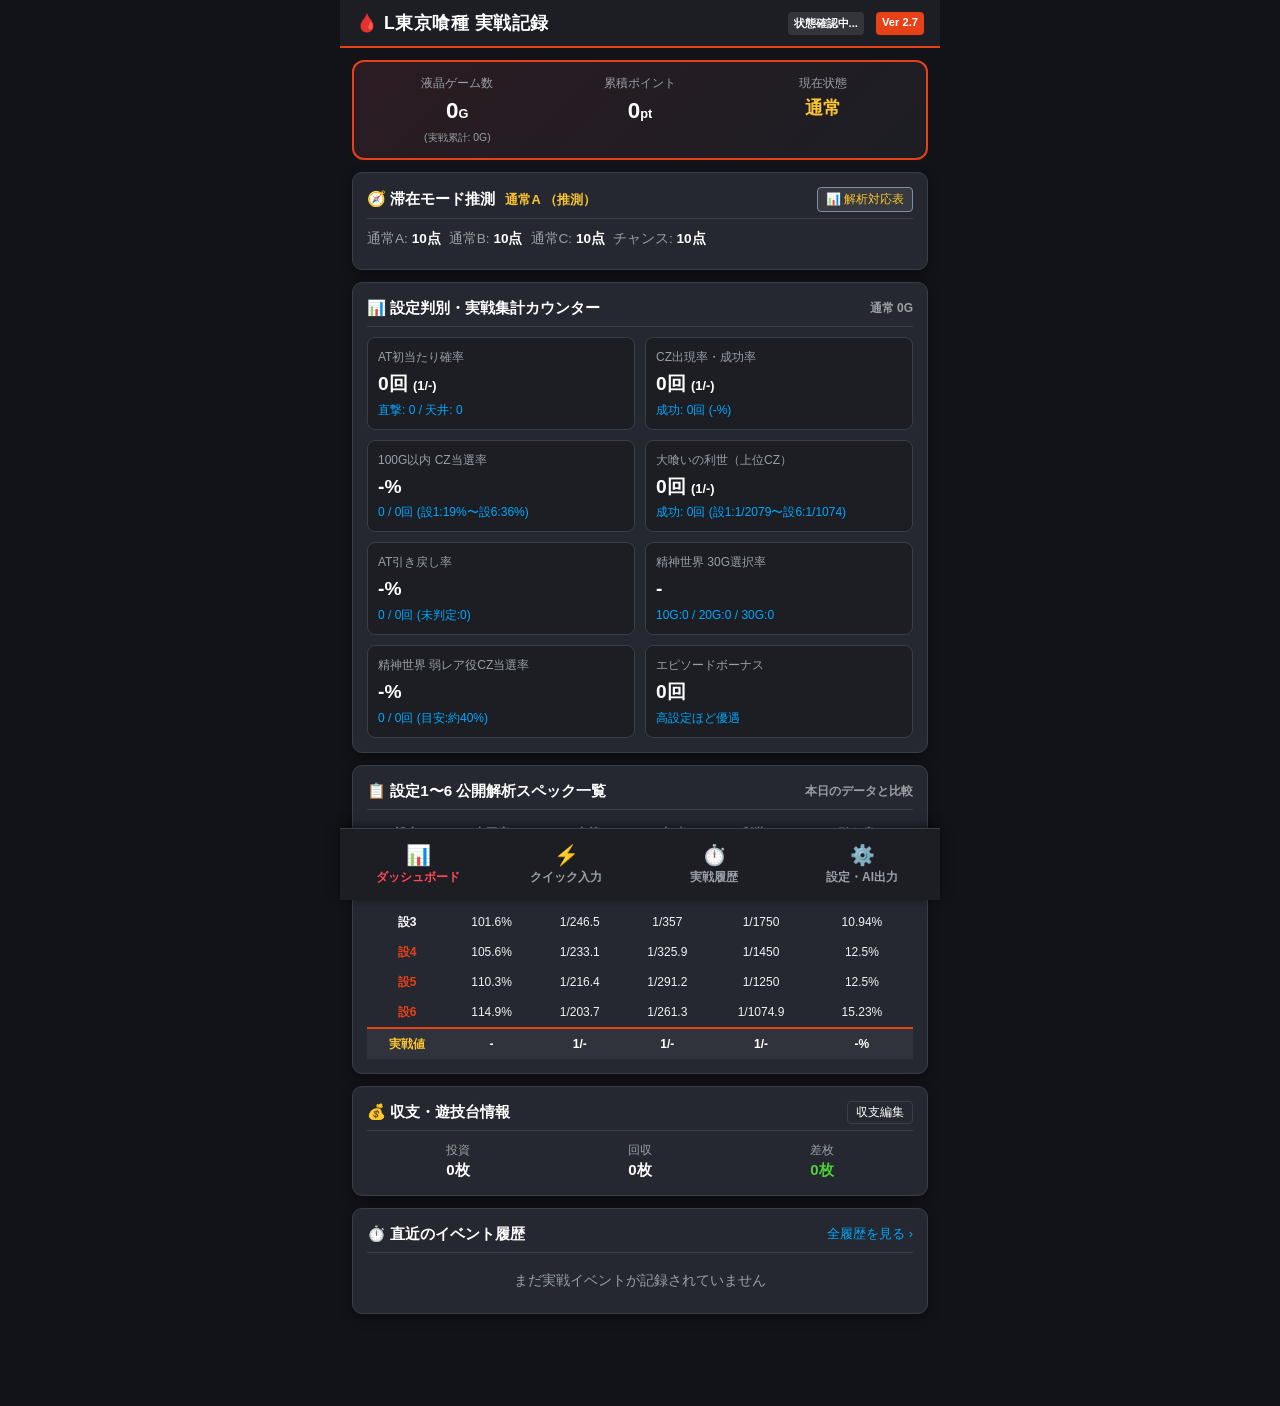
<file: index.html>
<!DOCTYPE html>
<html lang="ja">
<head>
  <meta charset="UTF-8">
  <meta name="viewport" content="width=device-width, initial-scale=1.0, maximum-scale=1.0, user-scalable=no, viewport-fit=cover">
  <title>L東京喰種 実戦記録・設定分析</title>
  <link rel="manifest" href="./manifest.json">
  <meta name="theme-color" content="#121318">
  <meta name="apple-mobile-web-app-capable" content="yes">
  <meta name="apple-mobile-web-app-status-bar-style" content="black-translucent">
  <meta name="apple-mobile-web-app-title" content="東京喰種実戦">
  <link rel="stylesheet" href="./css/style.css">
</head>
<body>
  <div id="app">
    <!-- ヘッダー -->
    <header>
      <div class="header-title">
        <span>🩸 L東京喰種 実戦記録</span>
      </div>
      <div class="header-actions">
        <span class="header-badge" id="pwa-status-badge" style="cursor:pointer;font-size:0.7rem;padding:3px 6px;border-radius:4px;background:rgba(255,255,255,0.1);margin-right:4px;">状態確認中...</span>
        <span class="header-badge" id="app-version-badge">Ver 2.7</span>
      </div>
    </header>

    <!-- メインコンテンツ -->
    <main>
      <!-- タブ1: 実戦ダッシュボード -->
      <section id="view-dashboard" class="view-section active"></section>

      <!-- タブ2: クイック片手入力 -->
      <section id="view-quick-input" class="view-section"></section>

      <!-- タブ3: 時系列履歴タイムライン -->
      <section id="view-history" class="view-section"></section>

      <!-- タブ4: 設定・AI連携・データ管理 -->
      <section id="view-settings" class="view-section"></section>
    </main>

    <!-- 下部固定ボトムナビゲーションバー（親指で操作しやすい配置） -->
    <nav class="bottom-nav">
      <button class="nav-item active" data-tab="tab-dashboard">
        <div class="nav-icon">📊</div>
        <div>ダッシュボード</div>
      </button>
      <button class="nav-item" data-tab="tab-quick-input">
        <div class="nav-icon">⚡</div>
        <div>クイック入力</div>
      </button>
      <button class="nav-item" data-tab="tab-history">
        <div class="nav-icon">⏱️</div>
        <div>実戦履歴</div>
      </button>
      <button class="nav-item" data-tab="tab-settings">
        <div class="nav-icon">⚙️</div>
        <div>設定・AI出力</div>
      </button>
    </nav>
  </div>

  <!-- トースト通知用要素 -->
  <div id="global-toast" class="toast"></div>

  <!-- モーダルウィンドウ共通オーバーレイ -->
  <div id="global-modal-overlay" class="modal-overlay">
    <div id="global-modal-content" class="modal-content"></div>
  </div>

  <!-- アプリケーションエントリーポイント -->
  <script type="module" src="./js/app.js?v=20261104_2000"></script>
</body>
</html>
</file>
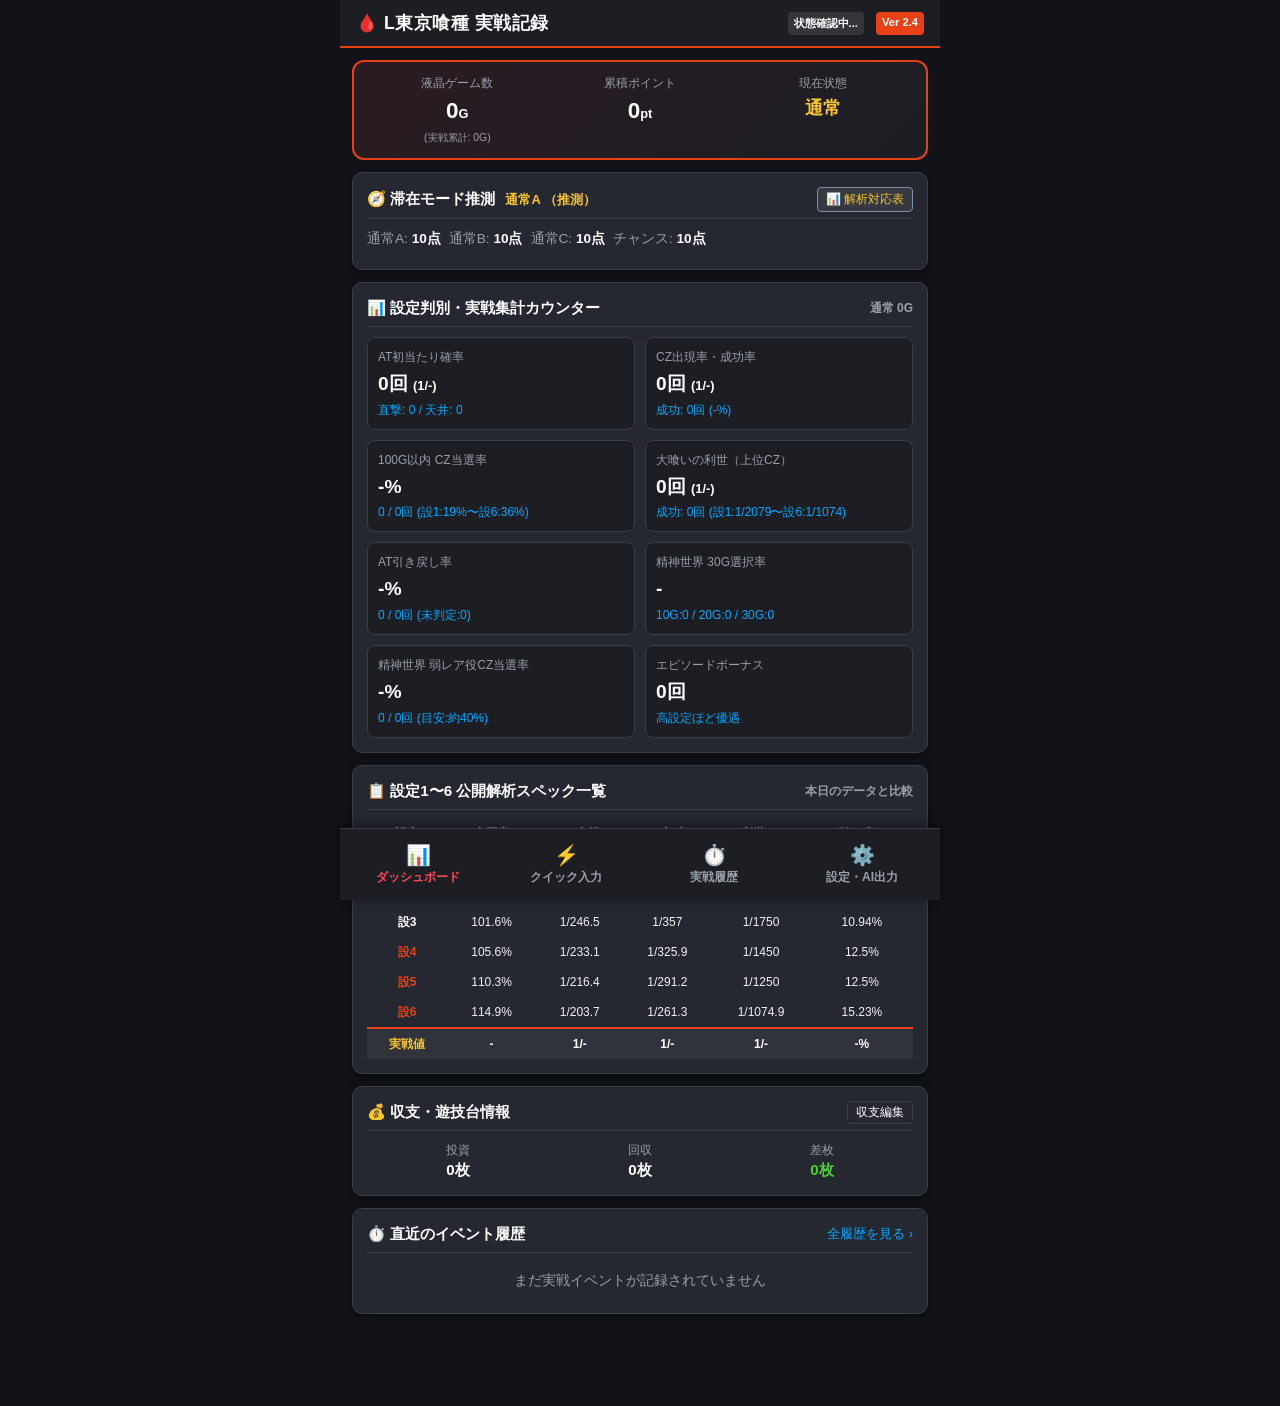
<file: index_backup_20261104_v2_5.html>
<!DOCTYPE html>
<html lang="ja">
<head>
  <meta charset="UTF-8">
  <meta name="viewport" content="width=device-width, initial-scale=1.0, maximum-scale=1.0, user-scalable=no, viewport-fit=cover">
  <title>L東京喰種 実戦記録・設定分析</title>
  <link rel="manifest" href="./manifest.json">
  <meta name="theme-color" content="#121318">
  <meta name="apple-mobile-web-app-capable" content="yes">
  <meta name="apple-mobile-web-app-status-bar-style" content="black-translucent">
  <meta name="apple-mobile-web-app-title" content="東京喰種実戦">
  <link rel="stylesheet" href="./css/style.css">
</head>
<body>
  <div id="app">
    <!-- ヘッダー -->
    <header>
      <div class="header-title">
        <span>🩸 L東京喰種 実戦記録</span>
      </div>
      <div class="header-actions">
        <span class="header-badge" id="pwa-status-badge" style="cursor:pointer;font-size:0.7rem;padding:3px 6px;border-radius:4px;background:rgba(255,255,255,0.1);margin-right:4px;">状態確認中...</span>
        <span class="header-badge" id="app-version-badge">Ver 2.4</span>
      </div>
    </header>

    <!-- メインコンテンツ -->
    <main>
      <!-- タブ1: 実戦ダッシュボード -->
      <section id="view-dashboard" class="view-section active"></section>

      <!-- タブ2: クイック片手入力 -->
      <section id="view-quick-input" class="view-section"></section>

      <!-- タブ3: 時系列履歴タイムライン -->
      <section id="view-history" class="view-section"></section>

      <!-- タブ4: 設定・AI連携・データ管理 -->
      <section id="view-settings" class="view-section"></section>
    </main>

    <!-- 下部固定ボトムナビゲーションバー（親指で操作しやすい配置） -->
    <nav class="bottom-nav">
      <button class="nav-item active" data-tab="tab-dashboard">
        <div class="nav-icon">📊</div>
        <div>ダッシュボード</div>
      </button>
      <button class="nav-item" data-tab="tab-quick-input">
        <div class="nav-icon">⚡</div>
        <div>クイック入力</div>
      </button>
      <button class="nav-item" data-tab="tab-history">
        <div class="nav-icon">⏱️</div>
        <div>実戦履歴</div>
      </button>
      <button class="nav-item" data-tab="tab-settings">
        <div class="nav-icon">⚙️</div>
        <div>設定・AI出力</div>
      </button>
    </nav>
  </div>

  <!-- トースト通知用要素 -->
  <div id="global-toast" class="toast"></div>

  <!-- モーダルウィンドウ共通オーバーレイ -->
  <div id="global-modal-overlay" class="modal-overlay">
    <div id="global-modal-content" class="modal-content"></div>
  </div>

  <!-- アプリケーションエントリーポイント -->
  <script type="module" src="./js/app.js?v=20261104_0051"></script>
</body>
</html>
</file>
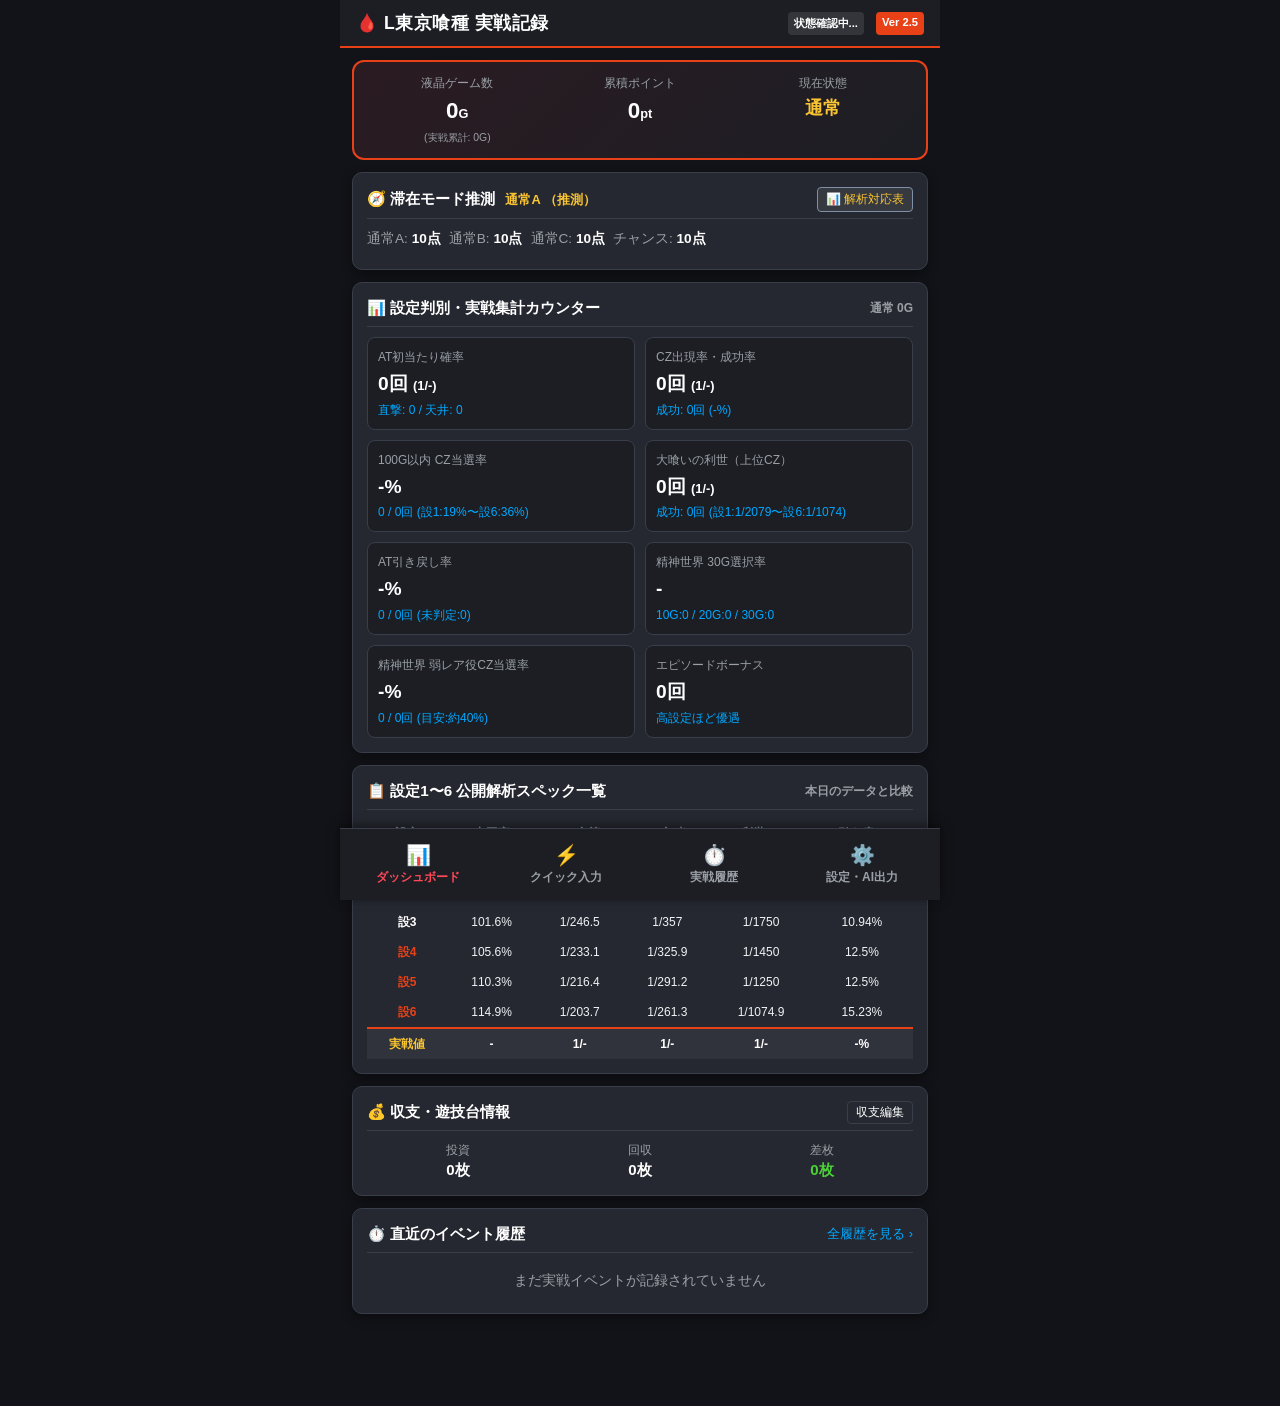
<file: index_backup_20261104_v2_6.html>
<!DOCTYPE html>
<html lang="ja">
<head>
  <meta charset="UTF-8">
  <meta name="viewport" content="width=device-width, initial-scale=1.0, maximum-scale=1.0, user-scalable=no, viewport-fit=cover">
  <title>L東京喰種 実戦記録・設定分析</title>
  <link rel="manifest" href="./manifest.json">
  <meta name="theme-color" content="#121318">
  <meta name="apple-mobile-web-app-capable" content="yes">
  <meta name="apple-mobile-web-app-status-bar-style" content="black-translucent">
  <meta name="apple-mobile-web-app-title" content="東京喰種実戦">
  <link rel="stylesheet" href="./css/style.css">
</head>
<body>
  <div id="app">
    <!-- ヘッダー -->
    <header>
      <div class="header-title">
        <span>🩸 L東京喰種 実戦記録</span>
      </div>
      <div class="header-actions">
        <span class="header-badge" id="pwa-status-badge" style="cursor:pointer;font-size:0.7rem;padding:3px 6px;border-radius:4px;background:rgba(255,255,255,0.1);margin-right:4px;">状態確認中...</span>
        <span class="header-badge" id="app-version-badge">Ver 2.5</span>
      </div>
    </header>

    <!-- メインコンテンツ -->
    <main>
      <!-- タブ1: 実戦ダッシュボード -->
      <section id="view-dashboard" class="view-section active"></section>

      <!-- タブ2: クイック片手入力 -->
      <section id="view-quick-input" class="view-section"></section>

      <!-- タブ3: 時系列履歴タイムライン -->
      <section id="view-history" class="view-section"></section>

      <!-- タブ4: 設定・AI連携・データ管理 -->
      <section id="view-settings" class="view-section"></section>
    </main>

    <!-- 下部固定ボトムナビゲーションバー（親指で操作しやすい配置） -->
    <nav class="bottom-nav">
      <button class="nav-item active" data-tab="tab-dashboard">
        <div class="nav-icon">📊</div>
        <div>ダッシュボード</div>
      </button>
      <button class="nav-item" data-tab="tab-quick-input">
        <div class="nav-icon">⚡</div>
        <div>クイック入力</div>
      </button>
      <button class="nav-item" data-tab="tab-history">
        <div class="nav-icon">⏱️</div>
        <div>実戦履歴</div>
      </button>
      <button class="nav-item" data-tab="tab-settings">
        <div class="nav-icon">⚙️</div>
        <div>設定・AI出力</div>
      </button>
    </nav>
  </div>

  <!-- トースト通知用要素 -->
  <div id="global-toast" class="toast"></div>

  <!-- モーダルウィンドウ共通オーバーレイ -->
  <div id="global-modal-overlay" class="modal-overlay">
    <div id="global-modal-content" class="modal-content"></div>
  </div>

  <!-- アプリケーションエントリーポイント -->
  <script type="module" src="./js/app.js?v=20261104_0110"></script>
</body>
</html>
</file>
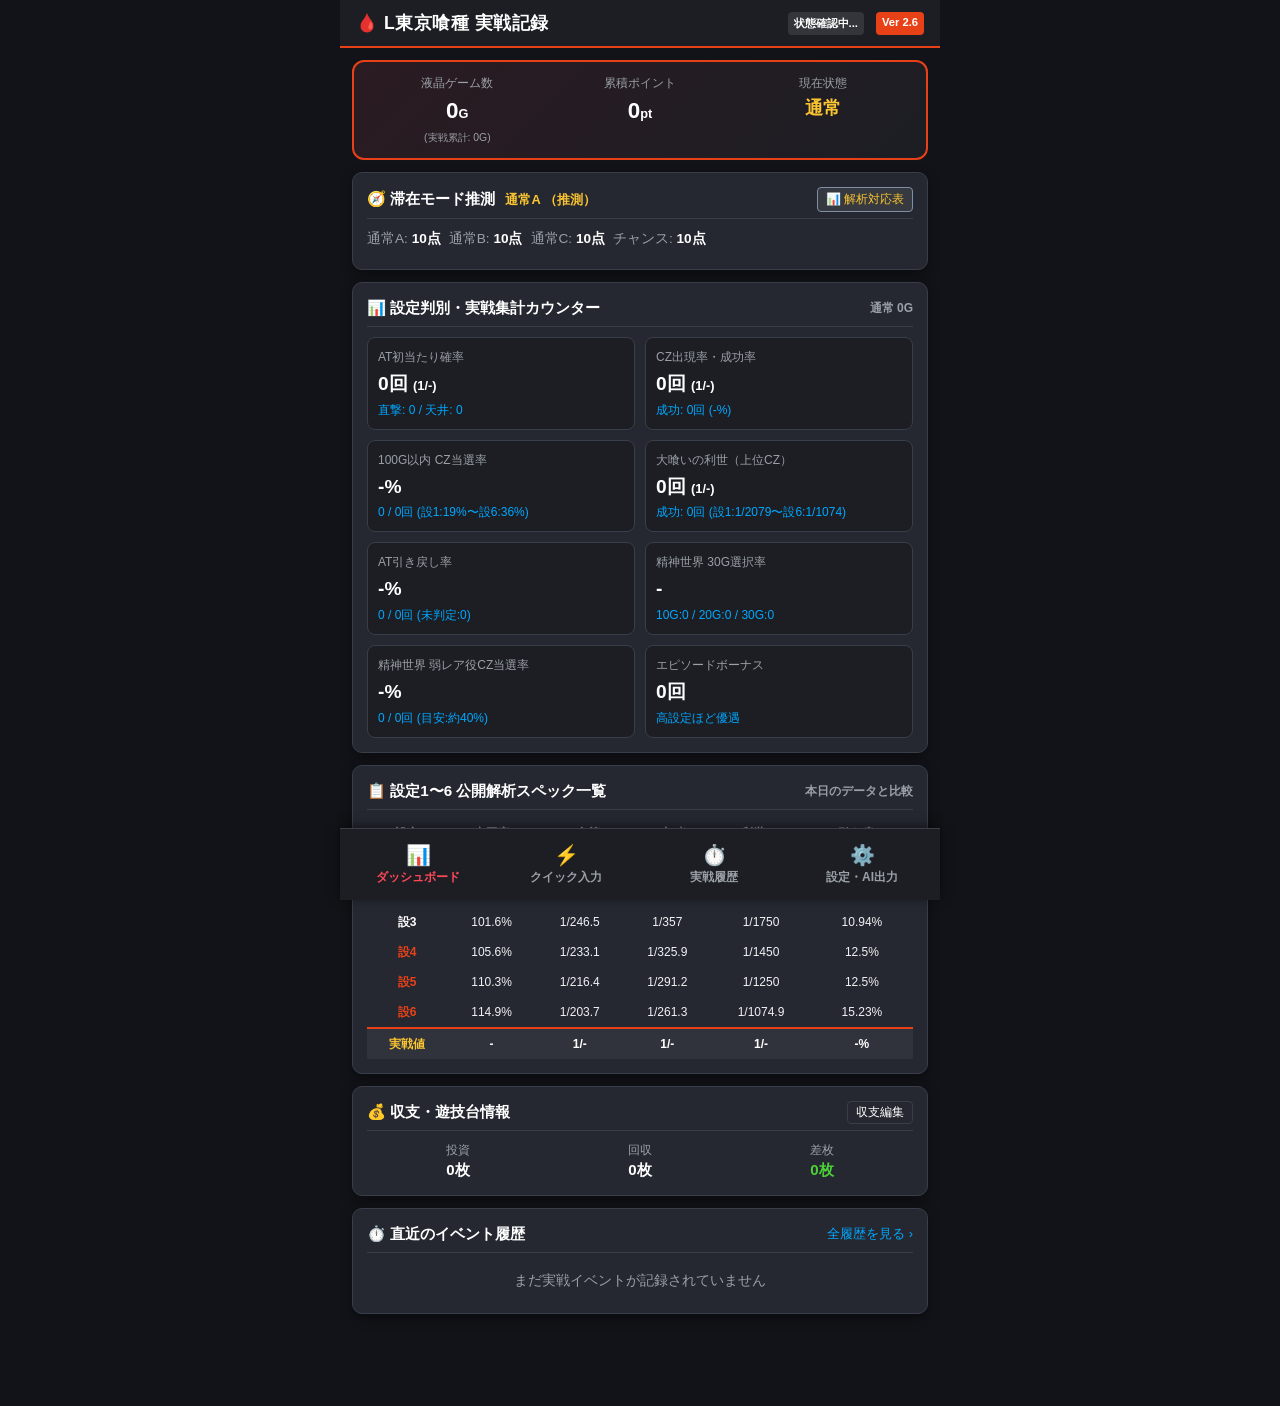
<file: index_backup_20261104_v2_7.html>
<!DOCTYPE html>
<html lang="ja">
<head>
  <meta charset="UTF-8">
  <meta name="viewport" content="width=device-width, initial-scale=1.0, maximum-scale=1.0, user-scalable=no, viewport-fit=cover">
  <title>L東京喰種 実戦記録・設定分析</title>
  <link rel="manifest" href="./manifest.json">
  <meta name="theme-color" content="#121318">
  <meta name="apple-mobile-web-app-capable" content="yes">
  <meta name="apple-mobile-web-app-status-bar-style" content="black-translucent">
  <meta name="apple-mobile-web-app-title" content="東京喰種実戦">
  <link rel="stylesheet" href="./css/style.css">
</head>
<body>
  <div id="app">
    <!-- ヘッダー -->
    <header>
      <div class="header-title">
        <span>🩸 L東京喰種 実戦記録</span>
      </div>
      <div class="header-actions">
        <span class="header-badge" id="pwa-status-badge" style="cursor:pointer;font-size:0.7rem;padding:3px 6px;border-radius:4px;background:rgba(255,255,255,0.1);margin-right:4px;">状態確認中...</span>
        <span class="header-badge" id="app-version-badge">Ver 2.6</span>
      </div>
    </header>

    <!-- メインコンテンツ -->
    <main>
      <!-- タブ1: 実戦ダッシュボード -->
      <section id="view-dashboard" class="view-section active"></section>

      <!-- タブ2: クイック片手入力 -->
      <section id="view-quick-input" class="view-section"></section>

      <!-- タブ3: 時系列履歴タイムライン -->
      <section id="view-history" class="view-section"></section>

      <!-- タブ4: 設定・AI連携・データ管理 -->
      <section id="view-settings" class="view-section"></section>
    </main>

    <!-- 下部固定ボトムナビゲーションバー（親指で操作しやすい配置） -->
    <nav class="bottom-nav">
      <button class="nav-item active" data-tab="tab-dashboard">
        <div class="nav-icon">📊</div>
        <div>ダッシュボード</div>
      </button>
      <button class="nav-item" data-tab="tab-quick-input">
        <div class="nav-icon">⚡</div>
        <div>クイック入力</div>
      </button>
      <button class="nav-item" data-tab="tab-history">
        <div class="nav-icon">⏱️</div>
        <div>実戦履歴</div>
      </button>
      <button class="nav-item" data-tab="tab-settings">
        <div class="nav-icon">⚙️</div>
        <div>設定・AI出力</div>
      </button>
    </nav>
  </div>

  <!-- トースト通知用要素 -->
  <div id="global-toast" class="toast"></div>

  <!-- モーダルウィンドウ共通オーバーレイ -->
  <div id="global-modal-overlay" class="modal-overlay">
    <div id="global-modal-content" class="modal-content"></div>
  </div>

  <!-- アプリケーションエントリーポイント -->
  <script type="module" src="./js/app.js?v=20261104_1940"></script>
</body>
</html>
</file>
<file: css/style.css>
/* ========================================================
   スマスロ「L東京喰種」実戦記録アプリ スタイルシート
   パチンコ店内（明るい照明環境）でも見やすい高コントラスト・ダークデザイン
   スマートフォン片手操作最優先のUI
   ======================================================== */

:root {
  --bg-primary: #121318;
  --bg-secondary: #1c1e24;
  --bg-card: #252830;
  --bg-card-hover: #2e323c;
  --text-main: #f0f2f5;
  --text-muted: #9aa0a6;
  --text-highlight: #ff4757;
  --accent-red: #e84118;
  --accent-red-hover: #c23616;
  --accent-purple: #9c88ff;
  --accent-blue: #00a8ff;
  --accent-gold: #fbc531;
  --accent-green: #4cd137;
  --border-color: #383e4a;
  --shadow: 0 4px 12px rgba(0, 0, 0, 0.4);
  --safe-bottom: env(safe-area-inset-bottom, 16px);
}

* {
  box-sizing: border-box;
  margin: 0;
  padding: 0;
  -webkit-tap-highlight-color: transparent;
}

body {
  font-family: -apple-system, BlinkMacSystemFont, "Segoe UI", Roboto, "Helvetica Neue", Arial, sans-serif;
  background-color: var(--bg-primary);
  color: var(--text-main);
  line-height: 1.5;
  font-size: 15px;
  overflow-x: hidden;
  user-select: none;
}

/* アプリ全体レイアウト */
#app {
  max-width: 600px;
  margin: 0 auto;
  min-height: 100vh;
  display: flex;
  flex-direction: column;
  position: relative;
  background-color: var(--bg-primary);
}

/* ヘッダー */
header {
  background-color: var(--bg-secondary);
  border-bottom: 2px solid var(--accent-red);
  padding: 10px 16px;
  position: sticky;
  top: 0;
  z-index: 100;
  display: flex;
  justify-content: space-between;
  align-items: center;
}

.header-title {
  font-size: 1.1rem;
  font-weight: 800;
  letter-spacing: 0.5px;
  color: #fff;
  display: flex;
  align-items: center;
  gap: 6px;
}

.header-badge {
  background-color: var(--accent-red);
  color: #fff;
  font-size: 0.7rem;
  padding: 2px 6px;
  border-radius: 4px;
  font-weight: bold;
}

.header-actions {
  display: flex;
  gap: 8px;
}

/* 下部固定ナビゲーションバー */
.bottom-nav {
  position: fixed;
  bottom: 0;
  left: 0;
  right: 0;
  max-width: 600px;
  margin: 0 auto;
  background-color: var(--bg-secondary);
  border-top: 1px solid var(--border-color);
  display: flex;
  justify-content: space-around;
  padding: 8px 4px calc(8px + var(--safe-bottom));
  z-index: 100;
  box-shadow: 0 -2px 10px rgba(0, 0, 0, 0.5);
}

.nav-item {
  flex: 1;
  display: flex;
  flex-direction: column;
  align-items: center;
  justify-content: center;
  padding: 6px 2px;
  color: var(--text-muted);
  font-size: 0.75rem;
  font-weight: bold;
  border: none;
  background: transparent;
  cursor: pointer;
  transition: all 0.15s ease;
}

.nav-item.active {
  color: var(--text-highlight);
}

.nav-icon {
  font-size: 1.25rem;
  margin-bottom: 2px;
}

/* メインコンテンツエリア */
main {
  flex: 1;
  padding: 12px 12px calc(80px + var(--safe-bottom));
}

.view-section {
  display: none;
}

.view-section.active {
  display: block;
}

/* カード共通 */
.card {
  background-color: var(--bg-card);
  border: 1px solid var(--border-color);
  border-radius: 10px;
  padding: 14px;
  margin-bottom: 12px;
  box-shadow: var(--shadow);
}

.card-title {
  font-size: 0.95rem;
  font-weight: bold;
  color: #fff;
  margin-bottom: 10px;
  display: flex;
  justify-content: space-between;
  align-items: center;
  border-bottom: 1px solid var(--border-color);
  padding-bottom: 6px;
}

/* 現在の状況ヘッダー（G数・pt・状態） */
.status-banner {
  background: linear-gradient(135deg, #2b1b22, #1c1e24);
  border: 2px solid var(--accent-red);
  border-radius: 12px;
  padding: 12px 16px;
  margin-bottom: 12px;
  display: grid;
  grid-template-columns: 1fr 1fr 1fr;
  text-align: center;
  gap: 8px;
}

.status-item .label {
  font-size: 0.75rem;
  color: var(--text-muted);
  display: block;
  margin-bottom: 2px;
}

.status-item .value {
  font-size: 1.4rem;
  font-weight: 900;
  color: #fff;
}

.status-item .value.state-highlight {
  color: var(--accent-gold);
  font-size: 1.15rem;
}

/* グリッド集計パネル */
.stat-grid {
  display: grid;
  grid-template-columns: repeat(2, 1fr);
  gap: 10px;
}

.stat-box {
  background-color: var(--bg-secondary);
  border: 1px solid var(--border-color);
  border-radius: 8px;
  padding: 10px;
}

.stat-box .box-label {
  font-size: 0.75rem;
  color: var(--text-muted);
  margin-bottom: 4px;
}

.stat-box .box-main {
  font-size: 1.2rem;
  font-weight: bold;
  color: #fff;
}

.stat-box .box-sub {
  font-size: 0.75rem;
  color: var(--accent-blue);
  margin-top: 2px;
}

/* 確定・示唆バナー */
.shisa-banner {
  border-left: 4px solid var(--accent-gold);
  background-color: rgba(251, 197, 49, 0.1);
  padding: 8px 12px;
  border-radius: 4px;
  margin-bottom: 8px;
  font-size: 0.85rem;
}

.shisa-banner.kakutei {
  border-left-color: var(--accent-red);
  background-color: rgba(232, 65, 24, 0.15);
  font-weight: bold;
  color: #ff6b81;
}

/* クイック入力ボタン群 */
.quick-grid {
  display: grid;
  grid-template-columns: repeat(2, 1fr);
  gap: 10px;
  margin-bottom: 14px;
}

.btn-quick {
  background-color: var(--bg-card);
  border: 2px solid var(--border-color);
  color: #fff;
  border-radius: 12px;
  padding: 16px 12px;
  font-size: 1.05rem;
  font-weight: bold;
  display: flex;
  flex-direction: column;
  align-items: center;
  justify-content: center;
  gap: 6px;
  cursor: pointer;
  transition: transform 0.08s ease, background-color 0.15s ease;
  min-height: 70px;
  box-shadow: 0 4px 6px rgba(0, 0, 0, 0.3);
}

.btn-quick:active {
  transform: scale(0.96);
  background-color: var(--bg-card-hover);
}

.btn-quick.primary {
  border-color: var(--accent-red);
  background: linear-gradient(145deg, #2a161b, #252830);
}

.btn-quick.rare {
  border-color: var(--accent-purple);
}

.btn-quick.cz {
  border-color: var(--accent-blue);
}

.btn-quick.at {
  border-color: var(--accent-gold);
}

.btn-quick .btn-sub {
  font-size: 0.75rem;
  color: var(--text-muted);
}

/* ゲーム数・ポイント簡易ステッパー */
.stepper-bar {
  display: flex;
  gap: 8px;
  align-items: center;
  background-color: var(--bg-secondary);
  border-radius: 8px;
  padding: 8px 12px;
  margin-bottom: 12px;
}

.stepper-label {
  font-size: 0.8rem;
  font-weight: bold;
  color: var(--text-muted);
  width: 50px;
}

.stepper-val {
  font-size: 1.2rem;
  font-weight: bold;
  min-width: 65px;
  text-align: right;
  color: #fff;
}

.stepper-btns {
  display: flex;
  gap: 6px;
  flex: 1;
  justify-content: flex-end;
}

.btn-step {
  background-color: var(--bg-card);
  border: 1px solid var(--border-color);
  color: #fff;
  border-radius: 6px;
  padding: 6px 10px;
  font-size: 0.8rem;
  font-weight: bold;
  cursor: pointer;
}

.btn-step:active {
  background-color: var(--accent-red);
}

/* 時系列イベントリスト */
.timeline-list {
  display: flex;
  flex-direction: column;
  gap: 8px;
}

.timeline-item {
  background-color: var(--bg-card);
  border: 1px solid var(--border-color);
  border-left: 4px solid var(--border-color);
  border-radius: 6px;
  padding: 10px 12px;
  display: flex;
  justify-content: space-between;
  align-items: center;
}

.timeline-item.cz {
  border-left-color: var(--accent-blue);
}

.timeline-item.at {
  border-left-color: var(--accent-gold);
}

.timeline-item.seishin {
  border-left-color: var(--accent-purple);
}

.timeline-item.rare {
  border-left-color: var(--accent-green);
}

.timeline-meta {
  display: flex;
  gap: 8px;
  align-items: baseline;
}

.timeline-g {
  font-weight: 800;
  font-size: 1rem;
  color: #fff;
  min-width: 55px;
}

.timeline-pt {
  font-size: 0.75rem;
  color: var(--text-muted);
}

.timeline-title {
  font-size: 0.9rem;
  font-weight: bold;
  margin-top: 2px;
}

.timeline-desc {
  font-size: 0.75rem;
  color: var(--text-muted);
  margin-top: 2px;
}

.timeline-actions {
  display: flex;
  gap: 6px;
}

.btn-icon {
  background: transparent;
  border: none;
  color: var(--text-muted);
  font-size: 1rem;
  padding: 4px 6px;
  cursor: pointer;
}

.btn-icon:hover {
  color: #fff;
}

.btn-icon.delete:hover {
  color: var(--accent-red);
}

/* モーダル */
.modal-overlay {
  display: none;
  position: fixed;
  top: 0;
  left: 0;
  right: 0;
  bottom: 0;
  background-color: rgba(0, 0, 0, 0.75);
  backdrop-filter: blur(2px);
  z-index: 1000;
  align-items: flex-end;
  justify-content: center;
}

.modal-overlay.active {
  display: flex;
}

.modal-content {
  background-color: var(--bg-secondary);
  border-top: 2px solid var(--accent-red);
  border-radius: 16px 16px 0 0;
  width: 100%;
  max-width: 600px;
  max-height: 85vh;
  overflow-y: auto;
  padding: 18px 16px calc(24px + var(--safe-bottom));
  animation: slideUp 0.2s ease-out;
}

@keyframes slideUp {
  from { transform: translateY(100%); }
  to { transform: translateY(0); }
}

.modal-header {
  display: flex;
  justify-content: space-between;
  align-items: center;
  margin-bottom: 14px;
  border-bottom: 1px solid var(--border-color);
  padding-bottom: 8px;
}

.modal-title {
  font-size: 1.1rem;
  font-weight: bold;
}

.btn-close {
  background: transparent;
  border: none;
  color: var(--text-muted);
  font-size: 1.4rem;
  cursor: pointer;
}

/* フォーム要素 */
.form-group {
  margin-bottom: 14px;
}

.form-label {
  display: block;
  font-size: 0.85rem;
  font-weight: bold;
  color: var(--text-muted);
  margin-bottom: 6px;
}

.form-control {
  width: 100%;
  padding: 10px 12px;
  background-color: var(--bg-card);
  border: 1px solid var(--border-color);
  border-radius: 8px;
  color: #fff;
  font-size: 1rem;
}

.form-control:focus {
  outline: none;
  border-color: var(--accent-red);
}

.btn-block {
  width: 100%;
  padding: 12px;
  background-color: var(--accent-red);
  color: #fff;
  font-size: 1rem;
  font-weight: bold;
  border: none;
  border-radius: 8px;
  cursor: pointer;
  margin-top: 10px;
}

.btn-block:active {
  background-color: var(--accent-red-hover);
}

/* 選択ボタングリッド */
.option-grid {
  display: grid;
  grid-template-columns: repeat(2, 1fr);
  gap: 8px;
}

.option-btn {
  background-color: var(--bg-card);
  border: 1px solid var(--border-color);
  color: #fff;
  padding: 10px 8px;
  border-radius: 8px;
  font-size: 0.9rem;
  font-weight: bold;
  cursor: pointer;
  text-align: center;
}

.option-btn.selected {
  border-color: var(--accent-red);
  background-color: rgba(232, 65, 24, 0.2);
  color: #ff6b81;
}

/* アラート・トースト */
.toast {
  position: fixed;
  top: 20px;
  left: 50%;
  transform: translateX(-50%);
  background-color: rgba(37, 40, 48, 0.95);
  border: 1px solid var(--accent-red);
  color: #fff;
  padding: 10px 20px;
  border-radius: 20px;
  font-size: 0.85rem;
  font-weight: bold;
  z-index: 2000;
  box-shadow: 0 4px 12px rgba(0,0,0,0.5);
  display: none;
}
</file>
